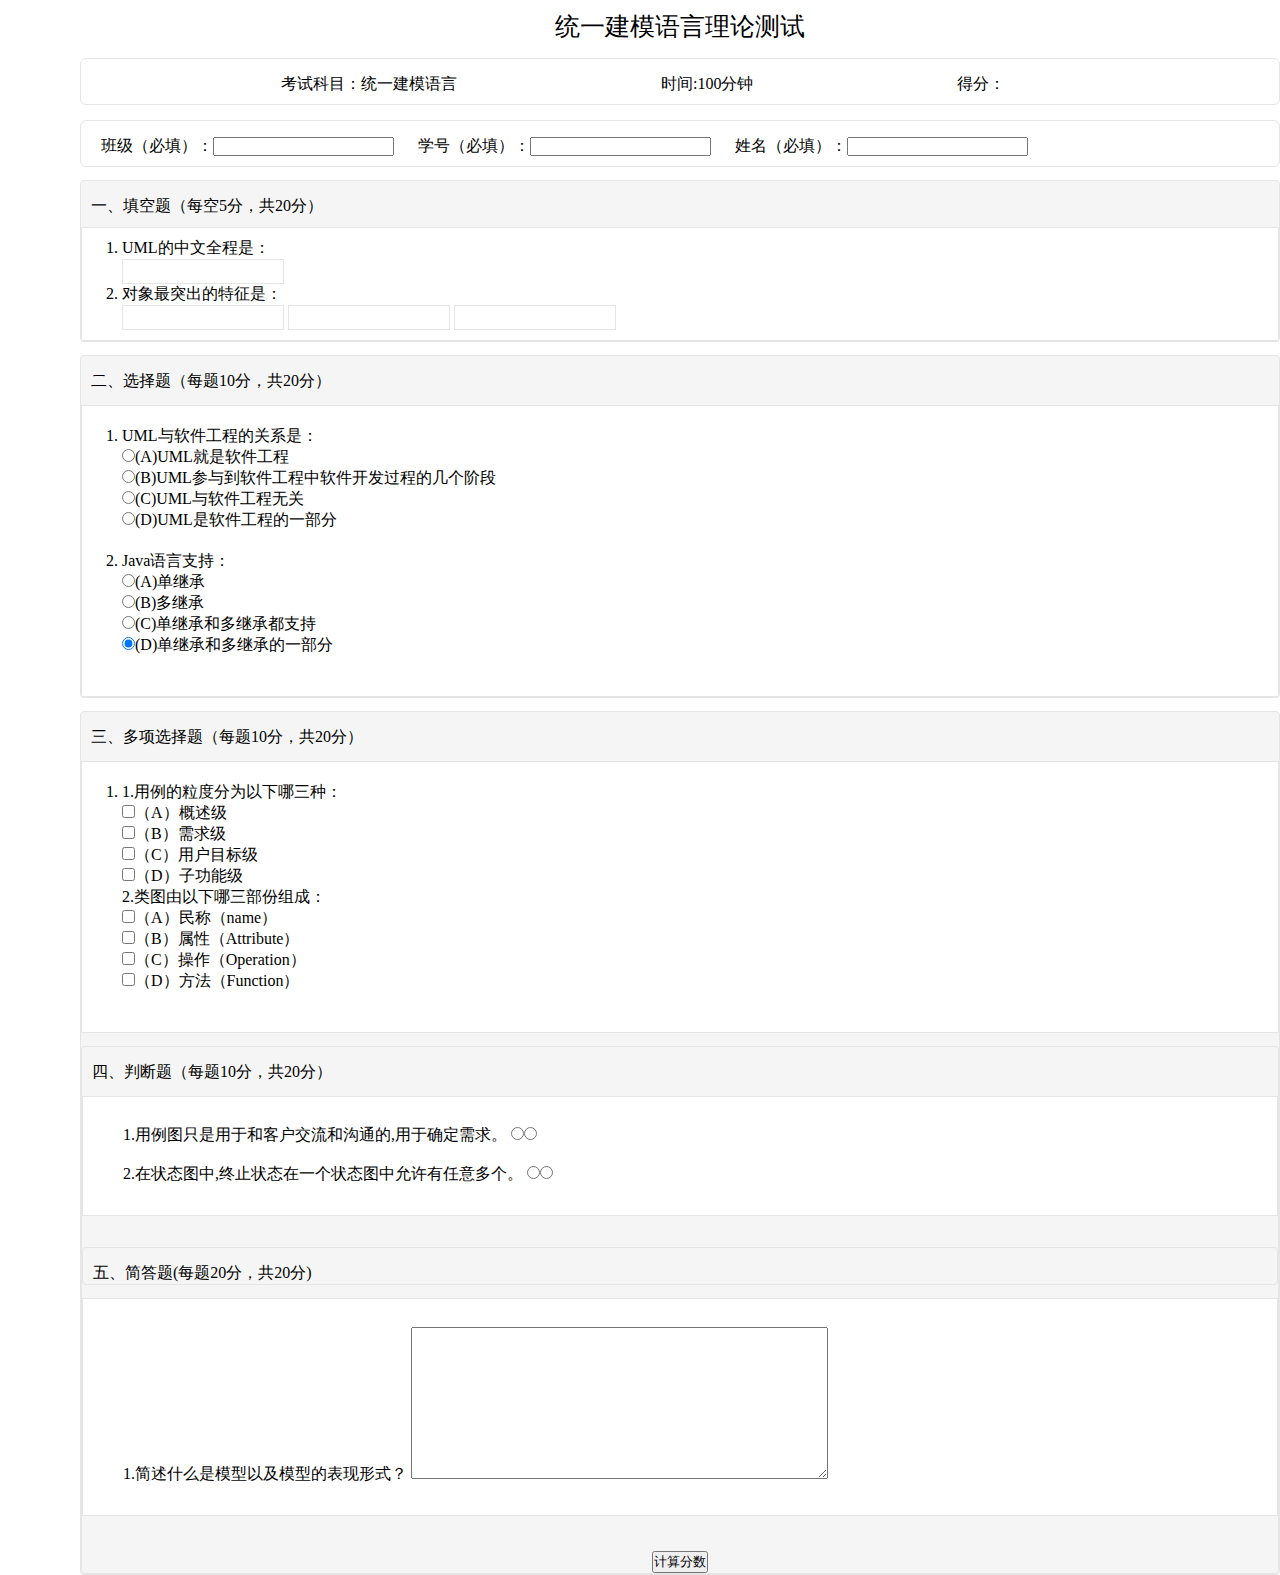
<file: html/aabb.html>
<!DOCTYPE html>
<html>

	<head>
		<meta charset="utf-8" />
		<style type="text/css">
			* {
				margin: 0;
				padding: 0;
			}
			
			.jump {
				width: 1200px;
				margin-left: 50px;
				margin-left: auto;
				margin-left: auto;
			}
			
			.zit {
				font-size: 25px;
				text-align: center;
				margin-top: 10px;
			}
			
			.subject {
				border: 1px solid #E5E5E5;
				height: 35px;
				padding-top: 15px;
				margin-top: 15px;
				border-radius: 6px;
			}
			
			.urse {
				padding-left: 30px;
				padding-left: 200px;
			}
			
			.urse-1 {
				padding-left: 20px;
			}
			
			.subject {
				border: 1px solid #E5E5E5;
				height: 30px;
			}
			
			.win {
				border: 1px solid #E5E5E5;
				border-radius: 4px;
				background: #F5F5F5;
				/*heinght: 130px;*/
				padding-top: 15px;
				margin-top: 13px;
				/*padding-left: 10px;*/
			}
			
			.cen {
				padding-left: 10px;
			}
			
			.uml,
			.uml-1 {
				border: 1px solid #E5E5E5;
				background: #FFFFFF;
				padding-top: 10px;
				padding-left: 40px;
				margin-top: 13px;
			}
			
			.uml input {
				border: 1px solid #E5E5E5;
				width: 160px;
				height: 23px;
			}
			
			.uml,
			.uml-1 li {
				padding-bottom: 10px;
				margin-top: 10px;
			}
			
			.win p {
				margin-top: 5px;
			}
			
			.uml-1 {
				padding-bottom: 30px;
			}
			
			.catch {
				border: 1px solid #E5E5E5;
				background: #E5E5E5;
				margin-top: 15px;
				border-radius: 6px;
			}
			
			.shape,
			.sket {
				border: 1px solid #E5E5E5;
				background: #FFFFFF;
				/*heinght：100px;*/
				padding-top: 10px;
				padding-left: 30px;
			}
			
			.fee {
				padding-top: 15px;
				padding-bottom: 15px;
				padding-left: 10px;
			}
			
			.shape input {
				margin-right: 25px;
			}
			
			.shape p {
				padding-bottom: 20px;
			}
			
			.sket textarea {
				margin-top: 10px;
				margin-bottom: 20px;
				border: 1px solid #E5E5E5;
				margin-left: 10px;
			}
			
			.aubmut {
				text-align: center;
				margin-top: 30px;
				margin-bottom: 30px;
			}
		</style>
		
	</head>

	<body>
		<div class="jump">
			<div class="zit">统一建模语言理论测试 </div>
			<div class="subject"><span class="urse">考试科目：统一建模语言</span>
				<span class="urse">时间:100分钟</span>
				<span class="urse">得分：</span>
			</div>
			<div class="subject"><span class="urse-1">班级（必填）：</span><input type="text" />
				<span class="urse-1">学号（必填）：</span><input type="text" />
				<span class="urse-1">姓名（必填）：</span><input type="text" />
			</div>
			<div class="win">
				<div>
					<span class="cen">一、填空题（每空5分，共20分）</span>
				</div>
				<div class="uml">
					<ol>
						<li>UML的中文全程是：<br />
							<input type="text" />
							<li>对象最突出的特征是：<br />
								<input type="text" />
								<input type="text" />
								<input type="text" />
					</ol>
				</div>
			</div>
			<div class="win">
				<div>
					<span class="cen"> 二、选择题（每题10分，共20分）</span>
				</div>
				<div class="uml-1">
					<ol>
						<li>UML与软件工程的关系是：<br />
							<input type="radio" checked="checked" name="sex" value="male" />(A)UML就是软件工程
							<label></label><br />
							<input type="radio" checked="checked" name="sex" value="male" />(B)UML参与到软件工程中软件开发过程的几个阶段<br />
							<input type="radio" checked="checked" name="sex" value="male" />(C)UML与软件工程无关<br />
							<input type="radio" checked="checked" name="sex" value="male" />(D)UML是软件工程的一部分
							<li>Java语言支持：<br />
								<input type="radio" checked="checked" name="sex" value="male" />(A)单继承<br />
								<input type="radio" checked="checked" name="sex" value="male" />(B)多继承<br />
								<input type="radio" checked="checked" name="sex" value="male" />(C)单继承和多继承都支持<br />
								<input type="radio" checked="checked" name="sex" value="male" />(D)单继承和多继承的一部分
					</ol>
				</div>
			</div>
			<div class="win">
				<div>
					<span class="cen">三、多项选择题（每题10分，共20分）</span>
				</div>
				<div class="uml-1">
					<ol>
						<li>
							1.用例的粒度分为以下哪三种：
							<br>
							<input type="checkbox" name="bike" id="bike" />（A）概述级
							<br>
							<input type="checkbox" name="bike" id="bike" value="" />（B）需求级
							<br>
							<input type="checkbox" name="bike" />（C）用户目标级
							<br>
							<input type="checkbox" name="bike" id="bike" value="" />（D）子功能级
							<br> 2.类图由以下哪三部份组成：
							<br>
							<input type="checkbox" name="bike" id="bike" value="" />（A）民称（name）
							<br>
							<input type="checkbox" name="bike" id="bike" value="" />（B）属性（Attribute）
							<br>
							<input type="checkbox" name="bike" id="bike" value="" />（C）操作（Operation）
							<br>
							<input type="checkbox" name="bike" id="bike" value="" />（D）方法（Function）
							<br>

						</li>
					</ol>
				</div>
				<div class="win"><span class="cen">四、判断题（每题10分，共20分）</span>

					<div class="uml-1">
						<br> 1.用例图只是用于和客户交流和沟通的,用于确定需求。
						<input type="radio" name="sex" value="male" /><input type="radio" name="sex" value="male" /><br>
						<br> 2.在状态图中,终止状态在一个状态图中允许有任意多个。
						<input type="radio" name="sex" value="fe" /><input type="radio" name="sex" value="female" />
					</div><br>
					<div class="win"><span class="cen">五、简答题(每题20分，共20分)</span></div>
					<div class="uml-1">
						<br /><span> 1.简述什么是模型以及模型的表现形式？</span>
						<textarea rows="10" cols="50"></textarea>
					</div><br>
					<form>
						<div class="zit"><input type="button" value="计算分数"></div》
					</form></body>	<ml>
</file>
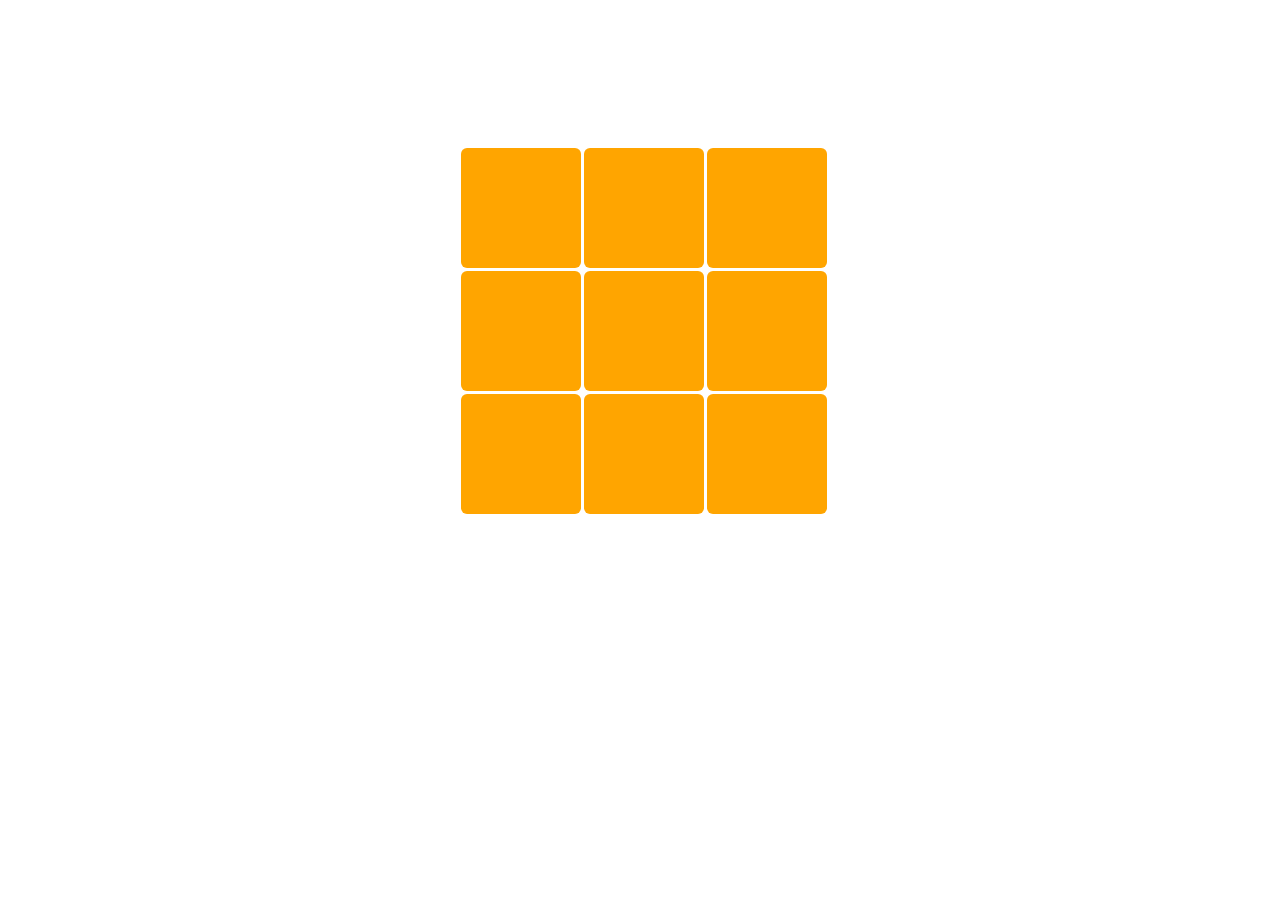
<file: html/ccvv.html>
<!DOCTYPE HTML>
<meta charset="UTF-8">
<head>
    <title>
        mmp
    </title>
    <style type="text/css">
        #box{
            padding-left: 450px;
            padding-top:140px;
            width:400px;
        }
        #box1{
            float:left;
            background-color: orange;
            border:2px;
            border-radius: 6px;
            height:120px;
            width:120px;
            margin-left: 3px;
        }
        #box2{
            float:left;
            background-color: orange;
            border-radius: 6px;
            height:120px;
            width:120px;
            margin-left:3px;
        }
        #box3{
            float:left;
            background-color: orange;
            border-radius: 6px;
            height:120px;
            width:120px;
            margin-left:3px;
        }
        #box4{
            float:left;
            background-color: orange;
            border-radius: 6px;
            height:120px;
            width:120px;
            margin-left:3px;
            margin-top: 3px;
        }
        #box5{
            float:left;
            background-color: orange;
            border-radius: 6px;
            height:120px;
            width:120px;
            margin-left:3px;
            margin-top: 3px;
        }
        #box6{
            float:left;
            background-color: orange;
            border-radius: 6px;
            height:120px;
            width:120px;
            margin-left:3px;
            margin-top: 3px;
        }
        #box7{
            float:left;
            background-color: orange;
            border-radius: 6px;
            height:120px;
            width:120px;
            margin-left:3px;
            margin-top: 3px;
        }
        #box8{
            float:left;
            background-color: orange;
            border-radius: 6px;
            height:120px;
            width:120px;
            margin-left:3px;
            margin-top: 3px;
        }
        #box9{
            float:left;
            background-color: orange;
            border-radius: 6px;
            height:120px;
            width:120px;
            margin-left:3px;
            margin-top: 3px;
        }

    </style>
</head>
<body>
    <div id="box">
            <div id="box1">
            </div>
            <div id="box2">
            </div>
            <div id="box3">
            </div>
            <div id="box4">
            </div>
            <div id="box5">
            </div>
            <div id="box6">
            </div>
            <div id="box7">
            </div>
            <div id="box8">
            </div>
            <div id="box9">
            </div>
    </div>
</body>
</html>
</file>
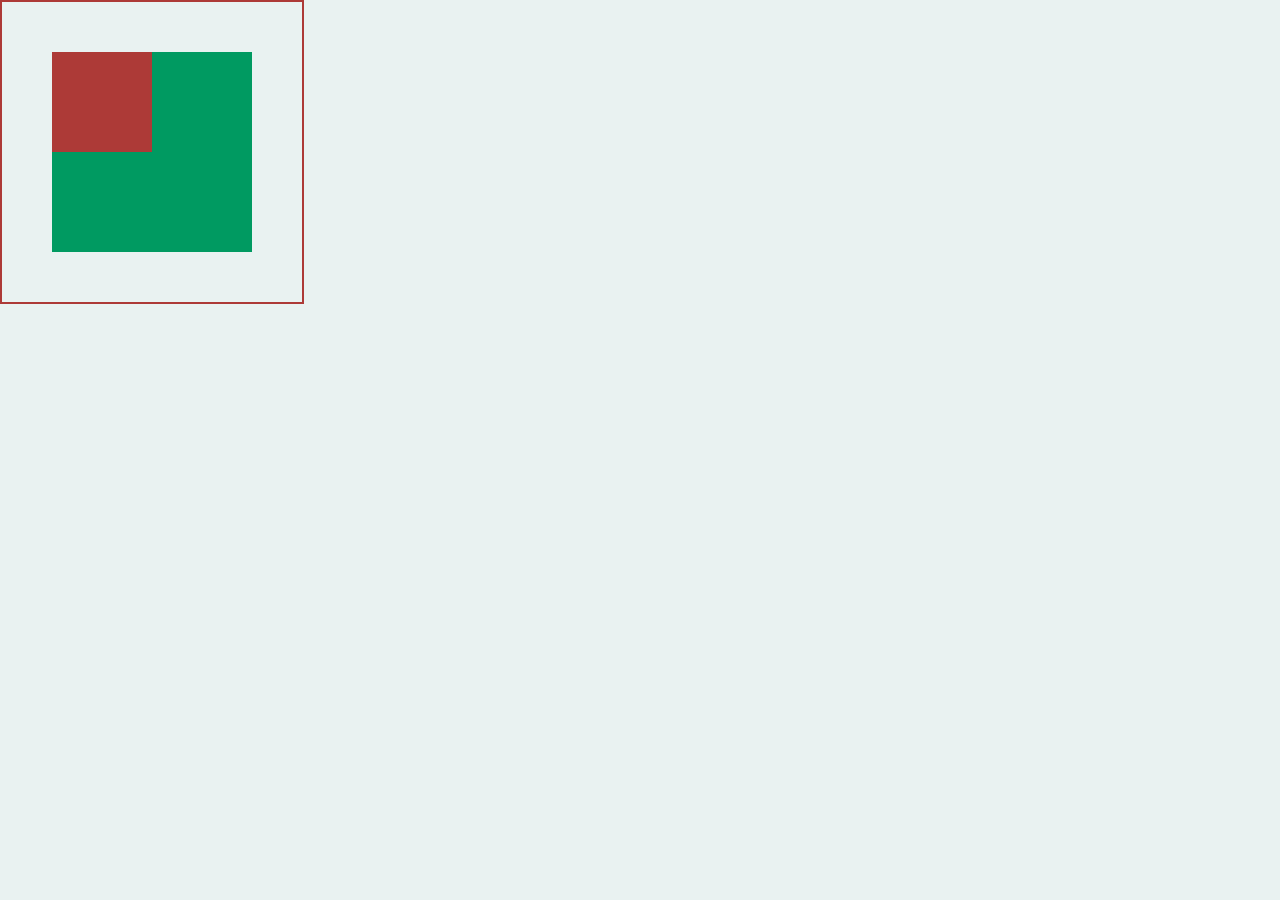
<file: html/demo.html>
<!DOCTYPE html>
<html lang="zh-cn">
<head>
    <meta charset="UTF-8">
    <style>
        body
        {
            height:300px;
            width:300px;
            padding:0;
            margin:0;
            background:#e9f2f1;
            border:2px solid #ad3a37;
        }

        .parent{
            width:200px;
            height:200px;
            margin:0 auto;
            background:#009a61
        }
        .child{
            width:100px;
            height:100px;
            margin-top:50px;
            background:#ad3a37
        }
    </style>
</head>
<body>
<div class="parent">
    <div class="child"></div>
</div>
</body>
</html>
</file>
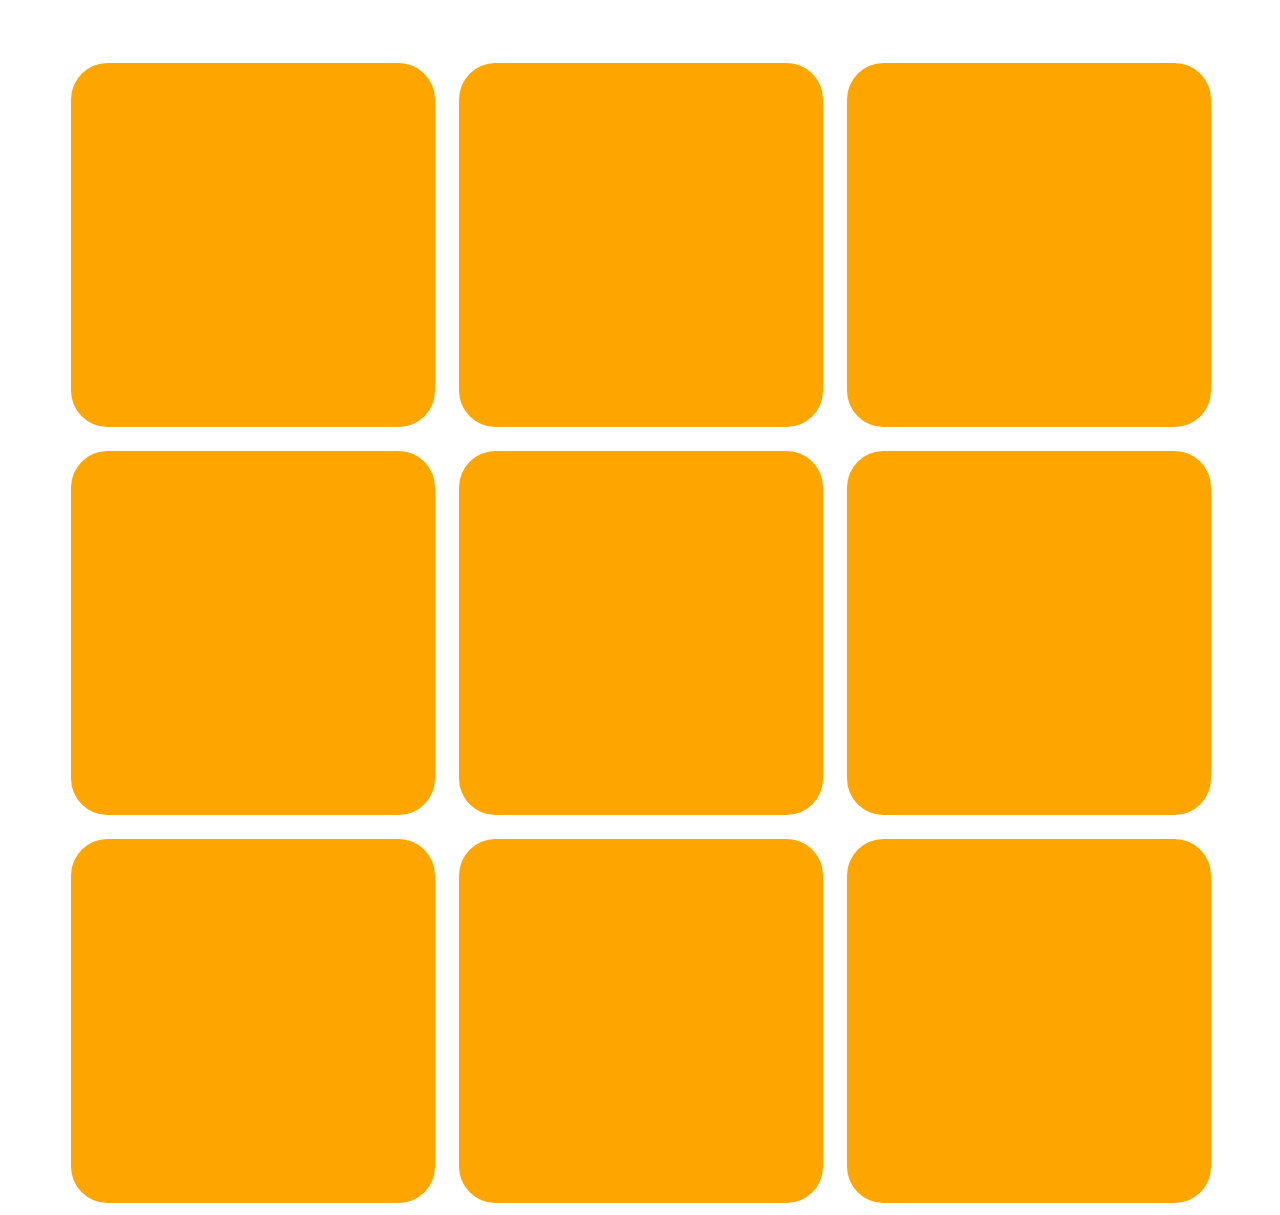
<file: html/new_file.html>
<!DOCTYPE html>
<html lang="en">
<head>
    <title>九宫格</title>
    <style type="text/css">
        .warp{margin:4% 0 0% 4%;}
        .box{float: left;padding:15%;margin:1%;background: orange;border-radius:10%;}
    </style>
</head>
<body>
<div class="warp">
    <div class="box"></div>
    <div class="box"></div>
    <div class="box"></div>
    <div class="box"></div>
    <div class="box"></div>
    <div class="box"></div>
    <div class="box"></div>
    <div class="box"></div>
    <div class="box"></div>
</div>
</body>
</html>
</file>
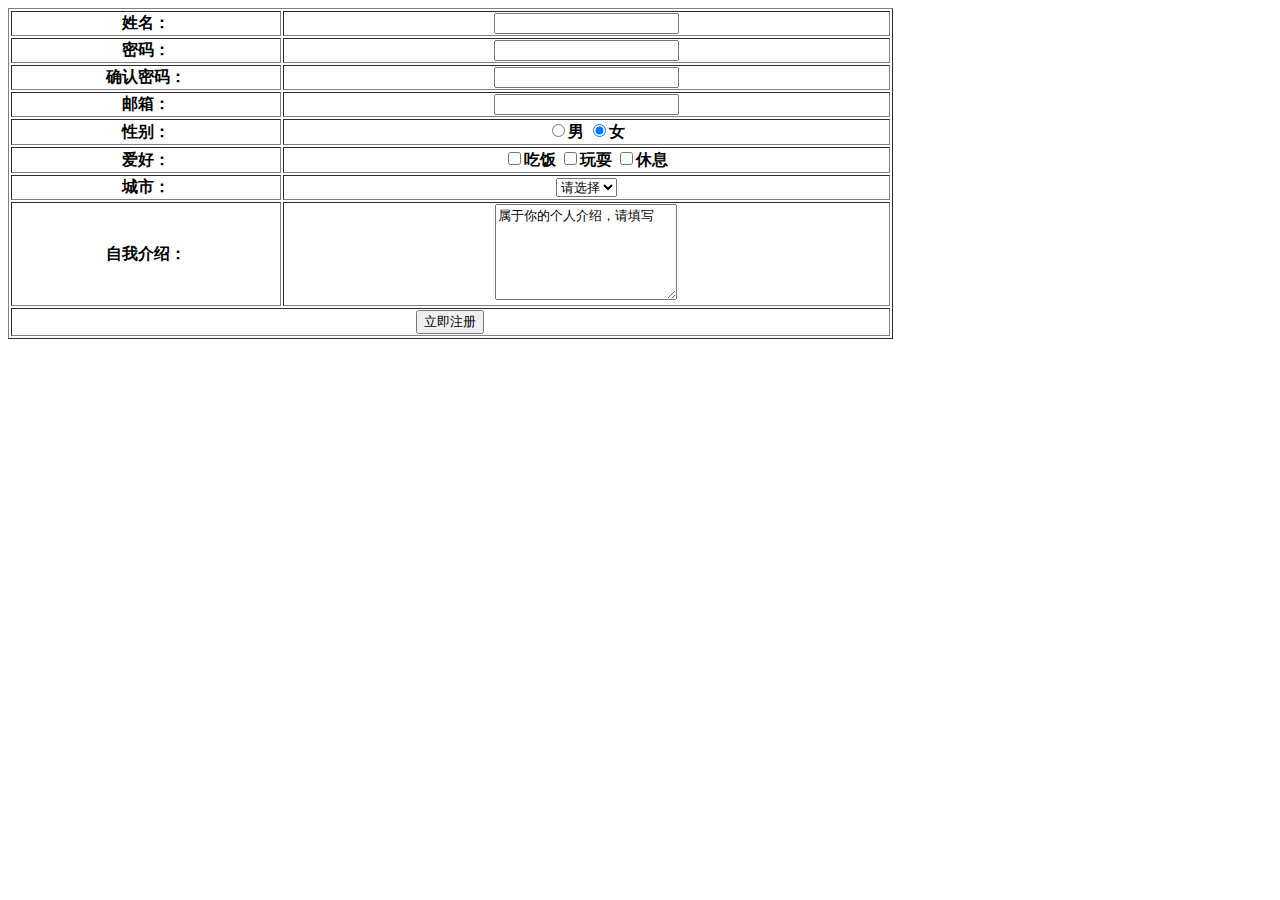
<file: html/qe.html>
<!DOCTYPE html>
<html>

	<head>
		<meta charset="utf-8" />
		<title></title>
	</head>

	<body>
		<table width="70%" border="1">
			<col align="left" />
			<col align="left" />
			<col align="right" />
			<tr>
				<th>姓名：</th>
				<th><input type="text" name="" id="" value="" /></th>
			</tr>

			<tr>
				<th>密码：</th>
				<th><input type="text" name="" id="" value="" /></th>
			</tr>
			<tr>
				<th>确认密码：</th>
				<th><input type="text" name="" id="" value="" /></th>
			</tr>
			<tr>
				<th>邮箱：</th>
				<th><input type="text" name="" id="" value="" /></th>
			</tr>
			<tr>
				<th>性别：</th>
				<th>
					<input type="radio" name="sex" value="male" checked>男
					<input type="radio" name="sex" value="female" checked>女
				</th>
			</tr>
			<tr>
				<th>爱好：</th>
				<th>
					<input type="checkbox" name="bike" id="bike" value="" />吃饭
					<input type="checkbox" name="bike" id="bike" value="" />玩耍
					<input type="checkbox" name="bike" id="bike" value="" />休息
				</th>
			</tr>
			<tr>
				<th>城市：</th>
				<th>
					<select>
						<option value="请选择">请选择</option>
					</select>
				</th>
			</tr>
			<tr>
				<th align="center">自我介绍：</th>
				<th align="center"><textarea rows="6" contenteditable="false6">属于你的个人介绍，请填写</textarea></th>
			</tr>
			<th colspan="2">
				<input type="reset" value="立即注册" />
			</th>
	</body>

</html>
</file>
